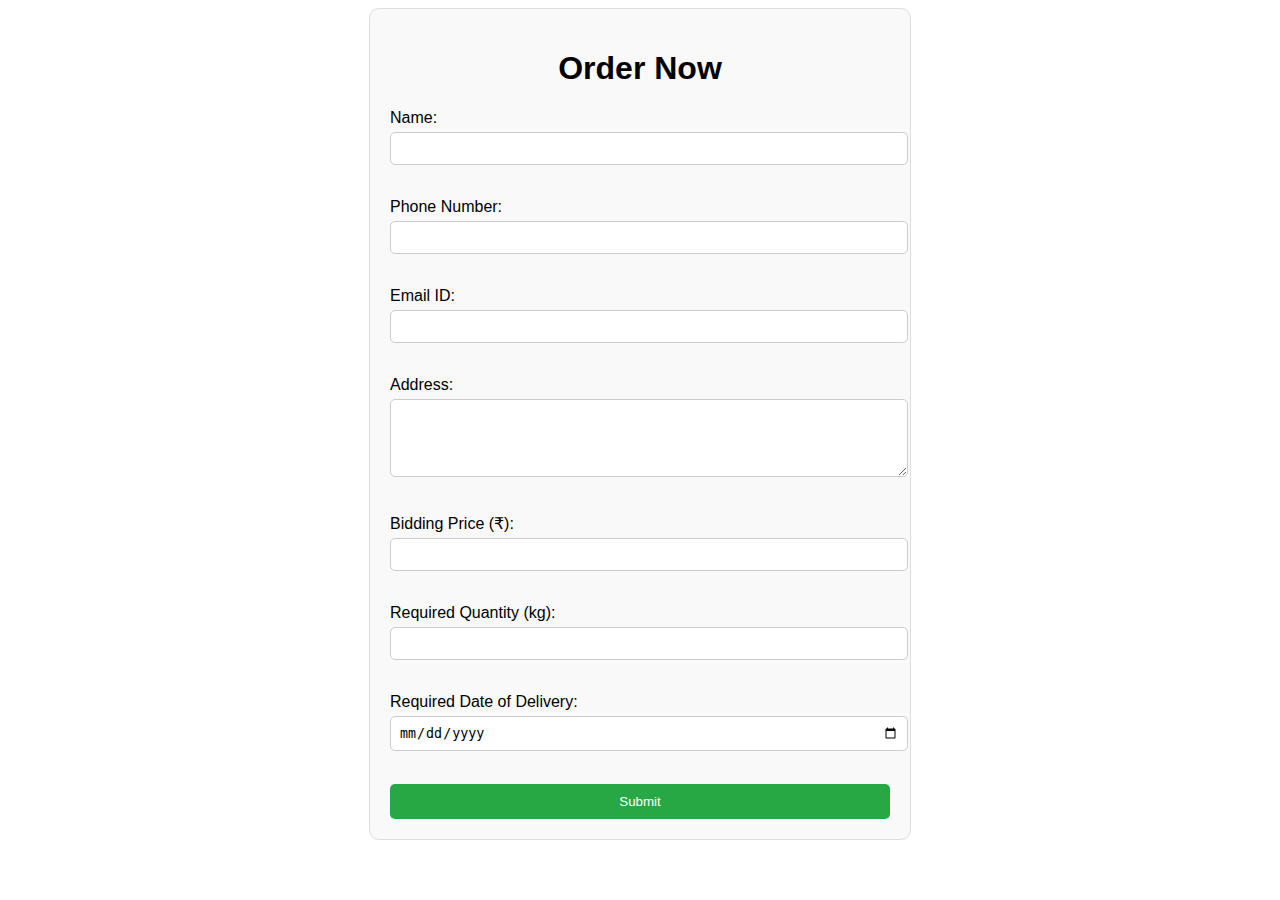
<file: farm products project/buy-now.html>
<!DOCTYPE html>
<html lang="en">
<head>
    <meta charset="UTF-8">
    <meta http-equiv="X-UA-Compatible" content="IE=edge">
    <meta name="viewport" content="width=device-width, initial-scale=1.0">
    <title>Buy Now</title>
    <link rel="stylesheet" href="style3.css"> <!-- Link your CSS file -->
    <link rel="icon" href="./icons/farm image.jpg">
</head>
<body>
    <div class="buy-now-form">
        <h1>Order Now</h1>
        <form id="buyForm">
            <label for="name">Name:</label>
            <input type="text" id="name" name="name" required><br><br>

            <label for="phone">Phone Number:</label>
            <input type="tel" id="phone" name="phone" required><br><br>

            <label for="email">Email ID:</label>
            <input type="email" id="email" name="email" required><br><br>

            <label for="address">Address:</label>
            <textarea id="address" name="address" rows="4" required></textarea><br><br>

            <label for="bidPrice">Bidding Price (₹):</label>
            <input type="number" id="bidPrice" name="bidPrice" required><br><br>

            <label for="quantity">Required Quantity (kg):</label>
            <input type="number" id="quantity" name="quantity" required><br><br>

            <label for="deliveryDate">Required Date of Delivery:</label>
            <input type="date" id="deliveryDate" name="deliveryDate" required><br><br>

            <button type="button" onclick="saveDetails()">Submit</button>
        </form>
    </div>

    <script src="buy-now.js">
    </script> <!-- Link to your JavaScript file -->
</body>
</html>
</file>
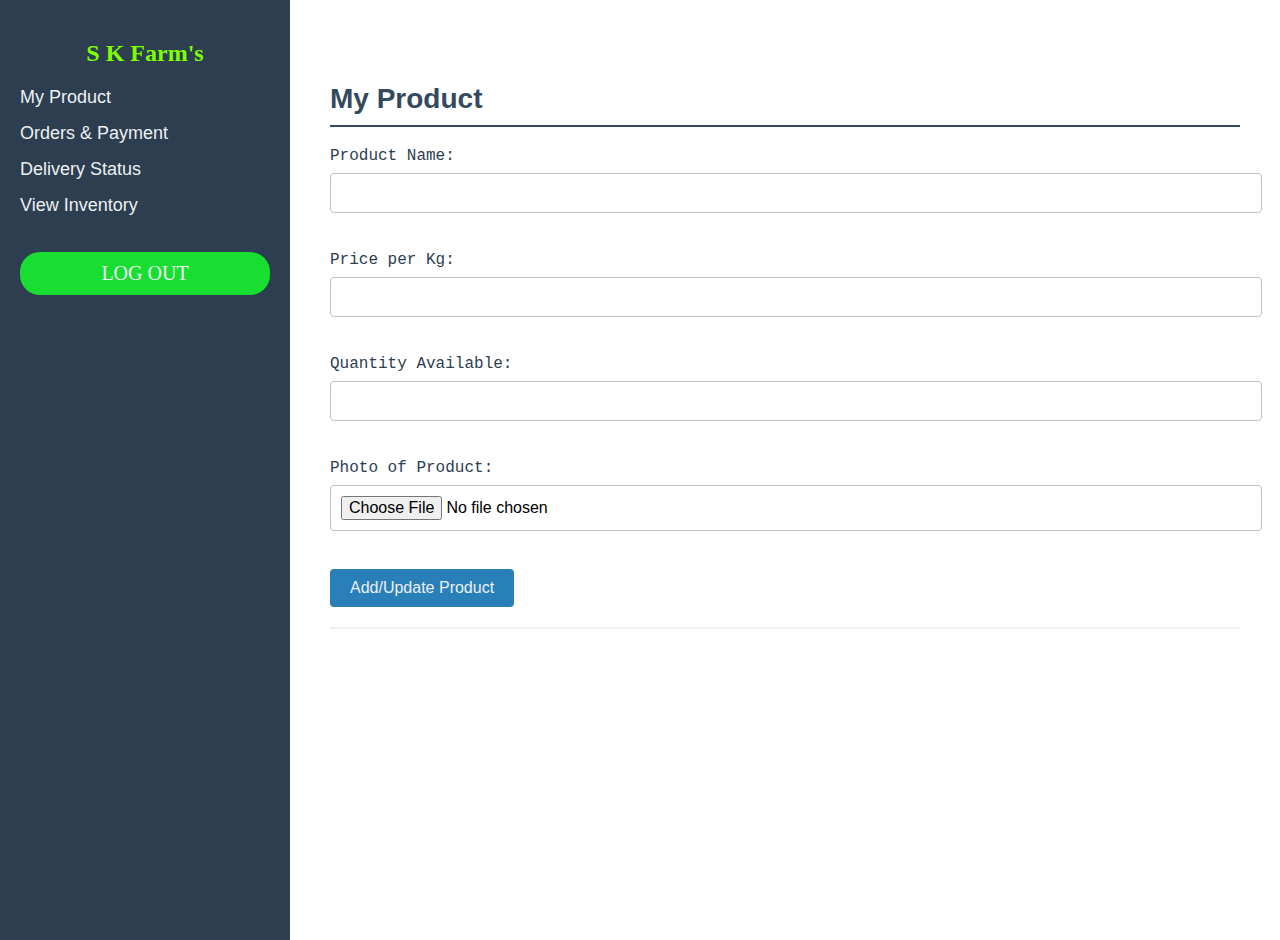
<file: farm products project/index2.html>
<!DOCTYPE html>
<html lang="en">
<head>
    <meta charset="UTF-8">
    <meta name="viewport" content="width=device-width, initial-scale=1.0">
    <title>Farmer Dashboard</title>
    <link rel="icon" href="./icons/farm image.jpg">
    <style>
        /* General Styles */
        body {
            font-family: Arial, sans-serif;
            margin: 0;
            padding: 0;
            display: flex;
            background-color: #f7f7f7;
        }

        /* Sidebar Styles */
        .sidebar {
            width: 250px;
            background-color: #2c3e50;
            color: #ecf0f1;
            padding: 20px;
            height: 100vh;
            box-shadow: 2px 0 5px rgba(0, 0, 0, 0.1);
        }

        .sidebar h2 {
            font-family: 'Georgia', serif;
            font-size: 24px;
            margin-bottom: 20px;
            text-align: center;
        }

        .sidebar ul {
            list-style-type: none;
            padding: 0;
        }

        .sidebar ul li {
            margin: 15px 0;
        }

        .sidebar ul li a {
            text-decoration: none;
            color: #ecf0f1;
            font-family: 'Verdana', sans-serif;
            font-size: 18px;
            transition: color 0.3s;
        }

        .sidebar ul li a:hover {
            color: #e74c3c;
        }

        /* Main Content Styles */
        .main-content {
            flex: 1;
            padding: 40px;
            background-color: #ffffff;
            font-family: 'Arial', sans-serif;
        }

        .main-content h2 {
            font-family: 'Trebuchet MS', sans-serif;
            font-size: 28px;
            color: #34495e;
            border-bottom: 2px solid #34495e;
            padding-bottom: 10px;
            margin-bottom: 20px;
        }

        .content-section {
            margin-bottom: 40px;
        }

        form label {
            font-family: 'Courier New', monospace;
            font-size: 16px;
            color: #2c3e50;
            display: block;
            margin-bottom: 8px;
        }

        form input {
            width: 100%;
            padding: 10px;
            margin-bottom: 20px;
            border: 1px solid #bdc3c7;
            border-radius: 4px;
            font-family: 'Arial', sans-serif;
            font-size: 16px;
        }

        form button {
            background-color: #2980b9;
            color: #ecf0f1;
            border: none;
            padding: 10px 20px;
            cursor: pointer;
            font-family: 'Verdana', sans-serif;
            font-size: 16px;
            border-radius: 4px;
            transition: background-color 0.3s;
        }

        form button:hover {
            background-color: #3498db;
        }

        #productList, #inventoryList {
            font-family: 'Verdana', sans-serif;
            font-size: 16px;
            color: #2c3e50;
        }

        hr {
            border: 0;
            border-top: 2px solid #ecf0f1;
            margin: 20px 0;
        }

        /* Logout Button Styles */
    .logout-btn {
    background-color: rgb(24, 222, 50);
    color: #ecf0f1;
    border: none;
    padding: 10px 20px;
    cursor: pointer;
    font-family: sans-seri;
    font-size: 20px;
    border-radius: 20px;
    margin-top: 20px;
    width: 100%;
    transition: background-color 0.3s;
    text-align: center;
    }

    .logout-btn:hover {
    background-color: rgb(227, 64, 64);
    }

    </style>
</head>
<body>
    <!-- Side Navigation Menu -->
    <div class="sidebar">
        <h2 style="color: chartreuse;">S K Farm's </h2>
        <ul>
            <li><a href="#" id="myProduct" style="padding-bottom: 20px;">My Product</a></li>
            <li><a href="#" id="ordersPayment" style="padding-bottom: 20px;" >Orders & Payment</a></li>
            <li><a href="#" id="deliveryStatus" style="padding-bottom: 20px;" >Delivery Status</a></li>
            <li><a href="#" id="viewInventory" style="padding-bottom: 20px;" >View Inventory</a></li>
        </ul>
         <!-- Logout Button -->
      <button class="logout-btn" onclick="logout()">LOG OUT</button>
    </div>

    <!-- Main Content Area -->
    <div class="main-content">
        <!-- My Product Section -->
        <section id="productSection" class="content-section">
            <h2 style="padding-top: 20px;">My Product</h2>
            <form id="productForm">
                <label for="productName">Product Name:</label>
                <input type="text" id="productName" name="productName" required><br><br>
                <label for="productPricePerKg">Price per Kg:</label>
                <input type="number" id="productPricePerKg" name="productPricePerKg" required><br><br>
                <label for="productQuantity">Quantity Available:</label>
                <input type="number" id="productQuantity" name="productQuantity" required><br><br>
                <label for="productPhoto">Photo of Product:</label>
                <input type="file" id="productPhoto" name="productPhoto" accept="image/*" required><br><br>
                <button type="button" onclick="addOrUpdateProduct()">Add/Update Product</button>
            </form>
            <hr>
            <div id="productList"></div>
        </section>

        <!-- Orders & Payment Section -->
        <section id="ordersSection" class="content-section" style="display:none;">
            <h2>Orders & Payment</h2>
            <p>Details about orders and payment options.</p>
            <div id="ordersPaymentList"></div>
        </section>

        <!-- Delivery Status Section -->
        <section id="deliverySection" class="content-section" style="display:none;">
            <h2>Delivery Status</h2>
            <p>Information on delivery status.</p>
        </section>
        
        <!-- View Inventory Section -->
        <section id="inventorySection" class="content-section" style="display:none;">
            <h2>View Inventory</h2>
            <div id="inventoryList"></div>
        </section>
    </div>

    <script src="scripts2.js"></script>
    <script>function logout() {
        // Redirect to the sign-up page
        window.location.href = 'sign_up.html';
    }
    </script>

    <script>
       // Function to load orders for payment
       function loadOrdersForPayment() {
            const ordersPaymentList = document.getElementById('ordersPaymentList');
            const ordersForPayment = JSON.parse(localStorage.getItem('ordersForPayment')) || [];

            if (ordersForPayment.length === 0) {
                ordersPaymentList.innerHTML = '<p>No orders available for payment.</p>';
                return;
            }

            let ordersPaymentHTML = '';
            ordersForPayment.forEach((order, index) => {
                ordersPaymentHTML += `
                    <div class="order">
                        <h3>Order ${index + 1}</h3>
                        <p><strong>Name:</strong> ${order.name}</p>
                        <p><strong>Phone:</strong> ${order.phone}</p>
                        <p><strong>Email:</strong> ${order.email}</p>
                        <p><strong>Address:</strong> ${order.address}</p>
                        <p><strong>Bidding Price:</strong> ₹${order.bidPrice}</p>
                        <p><strong>Quantity:</strong> ${order.quantity} kg</p>
                        <p><strong>Delivery Date:</strong> ${order.deliveryDate}</p>
                        <button onclick="acceptOrder(${index})">Accept</button>
                        <button onclick="rejectOrder(${index})">Reject</button>
                    </div>
                    <hr>`;
            });

            ordersPaymentList.innerHTML = ordersPaymentHTML;
        }

        function acceptOrder(index) {
            alert('Go to payment, please.');
        }

        function rejectOrder(index) {
            alert('Order is rejected.');
            const ordersForPayment = JSON.parse(localStorage.getItem('ordersForPayment')) || [];
            ordersForPayment.splice(index, 1);
            localStorage.setItem('ordersForPayment', JSON.stringify(ordersForPayment));
            loadOrdersForPayment();
        }

        window.onload = function() {
            loadOrdersForPayment();
        }

        function logout() {
            window.location.href = 'sign_up.html';
        }
    </script>
</body>
</html>
</file>
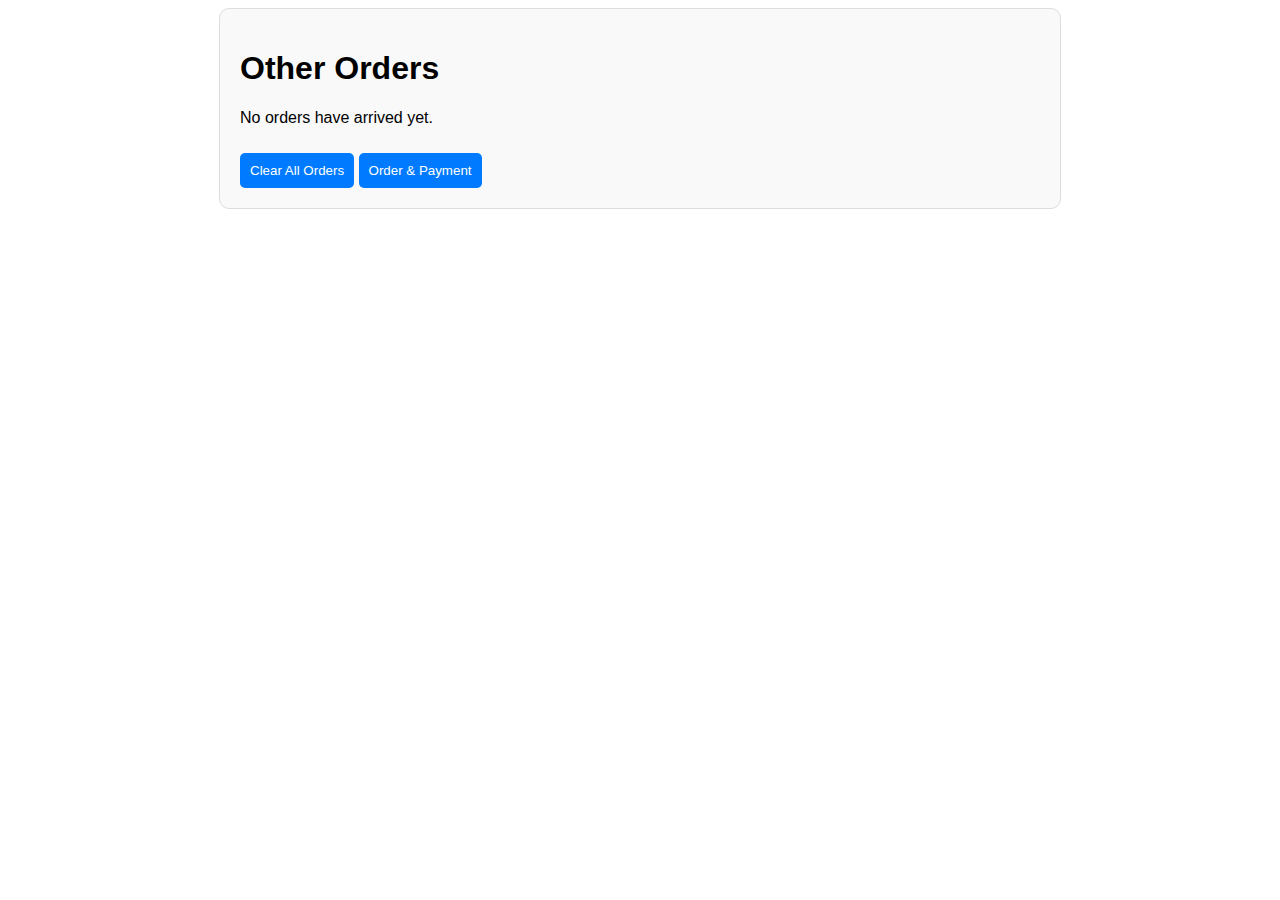
<file: farm products project/orderarrived.html>
<!DOCTYPE html>
<html lang="en">
<head>
    <meta charset="UTF-8">
    <meta http-equiv="X-UA-Compatible" content="IE=edge">
    <meta name="viewport" content="width=device-width, initial-scale=1.0">
    <title>Orders Arrived</title>
    <link rel="stylesheet" href="style3.css"> <!-- Link your CSS file -->
    <link rel="icon" href="./icons/farm image.jpg">
</head>
<body>
    <div class="orders-container">
        <h1>Other Orders</h1>
        <div id="ordersList"></div>
        <button onclick="clearOrders()">Clear All Orders</button>
        <button onclick="goToOrdersPayment()">Order & Payment</button>
    </div>

    <!-- <script src="orderarrived.js">
    </script> Link to your JavaScript file -->

    <script>
          // Function to load and display the orders from localStorage
         function loadOrders() {
            const ordersList = document.getElementById('ordersList');
            const orders = JSON.parse(localStorage.getItem('orders')) || [];

            if (orders.length === 0) {
                ordersList.innerHTML = '<p>No orders have arrived yet.</p>';
                return;
            }

            let ordersHTML = '';
            orders.forEach((order, index) => {
                ordersHTML += `
                    <div class="order">
                        <h3>Order ${index + 1}</h3>
                        <p><strong>Name:</strong> ${order.name}</p>
                        <p><strong>Phone:</strong> ${order.phone}</p>
                        <p><strong>Email:</strong> ${order.email}</p>
                        <p><strong>Address:</strong> ${order.address}</p>
                        <p><strong>Bidding Price:</strong> ₹${order.bidPrice}</p>
                        <p><strong>Quantity:</strong> ${order.quantity} kg</p>
                        <p><strong>Delivery Date:</strong> ${order.deliveryDate}</p>
                    </div>
                    <hr>`;
            });

            ordersList.innerHTML = ordersHTML;
        }

        function clearOrders() {
            if (confirm('Are you sure you want to clear all orders?')) {
                localStorage.removeItem('orders');
                loadOrders();
            }
        }

        function goToOrdersPayment() {
            const orders = JSON.parse(localStorage.getItem('orders')) || [];
            if (orders.length > 0) {
                localStorage.setItem('ordersForPayment', JSON.stringify(orders));
                alert('The data has been saved for Orders & Payment.');
            } else {
                alert('No orders available to save.');
            }
        }

        window.onload = loadOrders;
    </script>
</body>
</html>
</file>
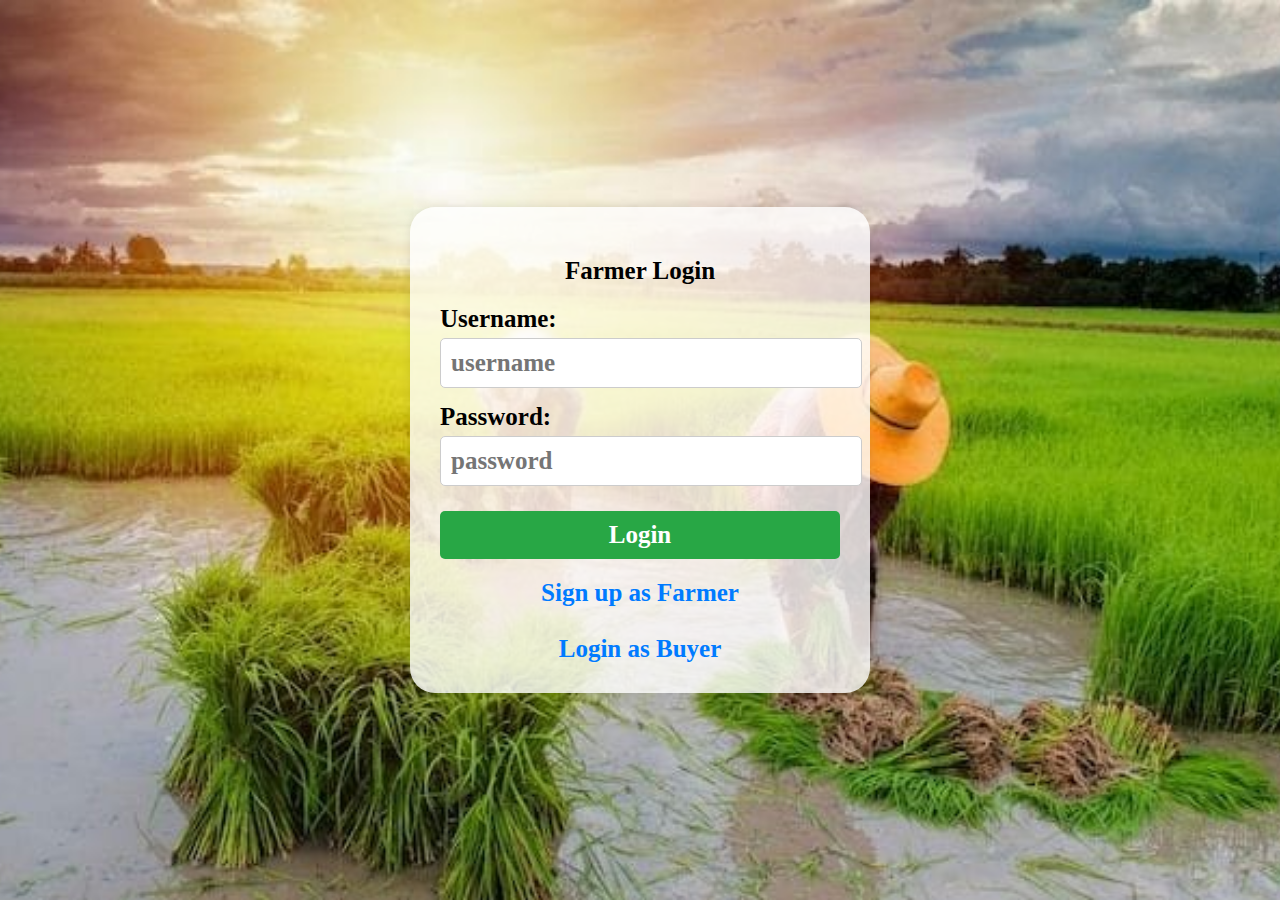
<file: farm products project/sign_up.html>
<!DOCTYPE html>
<html lang="en">
<head>
    <meta charset="UTF-8">
    <meta name="viewport" content="width=device-width, initial-scale=1.0">
    <title>Login & Signup</title>
    <link rel="icon" href="./icons/farm image.jpg">
    <style>
        *{
            font-size: 25px;
            font-family: sans-seri;
            font-weight: 600;
        }
        
        body {
            font-family: Arial, sans-serif;
            background-image: url('./Farmer\ page.jpeg'); 
            background-size: cover;
            background-position: center;
            display: flex;
            justify-content: center;
            align-items: center;
            height: 100vh;
            margin: 0;
        }

        .container {
            background-color: rgba(255, 255, 255, 0.8);
            padding: 30px;
            border-radius: 25px;
            box-shadow: 0 0 10px rgba(0, 0, 0, 0.1);
            max-width: 400px;
            width: 100%;
        }

        h2 {
            text-align: center;
            margin-bottom: 20px;
        }

        .form-group {
            margin-bottom: 15px;
        }

        .form-group label {
            display: block;
            margin-bottom: 5px;
        }

        .form-group input {
            width: 100%;
            padding: 10px;
            border: 1px solid #ccc;
            border-radius: 5px;
        }

        .btn {
            width: 100%;
            padding: 10px;
            background-color: #28a745;
            color: white;
            border: none;
            border-radius: 5px;
            cursor: pointer;
            margin-top: 10px;
        }

        .btn:hover {
            background-color: #218838;
        }

        .switch-link {
            text-align: center;
            margin-top: 20px;
        }

        .switch-link a {
            color: #007bff;
            text-decoration: none;
        }

        .switch-link a:hover {
            text-decoration: underline;
        }

        .error-message, .success-message {
            text-align: center;
            margin-top: 10px;
        }

        .error-message {
            color: red;
        }

        .success-message {
            color: green;
        }

        .hidden {
            display: none;
        }
    </style>
</head>
<body>
  
    <!-- Farmer Login Form -->
    <div class="container" id="farmer-login">
        <h2>Farmer Login</h2>
        <form onsubmit="return verifyFarmer()">
            <div class="form-group">
                <label for="farmer-username-login">Username:</label>
                <input type="text" id="farmer-username-login" required placeholder="username">
            </div>
            <div class="form-group">
                <label for="farmer-password-login">Password:</label>
                <input type="password" id="farmer-password-login" required placeholder="password">
            </div>
            <button type="submit" class="btn">Login</button>
        </form>
        <div class="error-message" id="farmer-error-login"></div>
        <div class="switch-link">
            <a href="#" onclick="showFarmerSignup()">Sign up as Farmer</a><br><br>
            <a href="#" onclick="showBuyerLogin()">Login as Buyer</a>
        </div>
    </div>


    <!-- Buyer Login Form -->
    <div class="container hidden" id="buyer-login">
        <h2>Buyer Login</h2>
        <form onsubmit="return verifyBuyer()">
            <div class="form-group">
                <label for="buyer-username-login">Username:</label>
                <input type="text" id="buyer-username-login" required placeholder="username">
            </div>
            <div class="form-group">
                <label for="buyer-password-login">Password:</label>
                <input type="password" id="buyer-password-login" required placeholder="password">
            </div>
            <button type="submit" class="btn">Login</button>
        </form>
        <div class="error-message" id="buyer-error-login"></div>
        <div class="switch-link">
            <a href="#" onclick="showBuyerSignup()">Sign up as Buyer</a><br><br>
            <a href="#" onclick="showFarmerLogin()">Login as Farmer</a>
        </div>
    </div>

    <!-- Farmer Signup Form -->
    <div class="container hidden" id="farmer-signup">
        <h2>Farmer Signup</h2>
        <form onsubmit="return signupFarmer()">
            <div class="form-group">
                <label for="farmer-name">Name:</label>
                <input type="text" id="farmer-name" required placeholder="name">
            </div>
            <div class="form-group">
                <label for="farmer-phone">Phone Number:</label>
                <input type="text" id="farmer-phone" required placeholder="phone number">
            </div>
            <div class="form-group">
                <label for="farmer-address">Address of Manufacturing:</label>
                <input type="text" id="farmer-address" required placeholder="address">
            </div>
            <div class="form-group">
                <label for="farmer-username-signup">Username:</label>
                <input type="text" id="farmer-username-signup" required placeholder="username">
            </div>
            <div class="form-group">
                <label for="farmer-password-signup">Password:</label>
                <input type="password" id="farmer-password-signup" required placeholder="password">
            </div>
            <div class="form-group">
                <label for="farmer-email">Email ID:</label>
                <input type="email" id="farmer-email" required placeholder="email">
            </div>
            <button type="submit" class="btn">Sign up</button>
        </form>
        <div class="error-message" id="farmer-error-signup"></div>
        <div class="success-message" id="farmer-success-signup"></div>
        <div class="switch-link">
            <a href="#" onclick="showFarmerLogin()">Login as Farmer</a><br><br>
            <a href="#" onclick="showBuyerSignup()">Sign up as Buyer</a>
        </div>
    </div>

    <!-- Buyer Signup Form -->
    <div class="container hidden" id="buyer-signup">
        <h2>Buyer Signup</h2>
        <form onsubmit="return signupBuyer()">
            <div class="form-group">
                <label for="buyer-name">Name:</label>
                <input type="text" id="buyer-name" required placeholder="name">
            </div>
            <div class="form-group">
                <label for="buyer-phone">Phone Number:</label>
                <input type="text" id="buyer-phone" required placeholder="phone number">
            </div>
            <div class="form-group">
                <label for="buyer-address">Address:</label>
                <input type="text" id="buyer-address" required placeholder="address">
            </div>
            <div class="form-group">
                <label for="buyer-username-signup">Username:</label>
                <input type="text" id="buyer-username-signup" required placeholder="user name">
            </div>
            <div class="form-group">
                <label for="buyer-password-signup">Password:</label>
                <input type="password" id="buyer-password-signup" required placeholder="password">
            </div>
            <div class="form-group">
                <label for="buyer-email">Email ID:</label>
                <input type="email" id="buyer-email" required placeholder="email">
            </div>
            <button type="submit" class="btn">Sign up</button>
        </form>
        <div class="error-message" id="buyer-error-signup"></div>
        <div class="success-message" id="buyer-success-signup"></div>
        <div class="switch-link">
            <a href="#" onclick="showBuyerLogin()">Login as Buyer</a><br><br>
            <a href="#" onclick="showFarmerSignup()">Sign up as Farmer</a>
        </div>
    </div>

    <script>
        // Function to show Farmer Login Form
        function showFarmerLogin() {
            document.getElementById('farmer-login').classList.remove('hidden');
            document.getElementById('buyer-login').classList.add('hidden');
            document.getElementById('farmer-signup').classList.add('hidden');
            document.getElementById('buyer-signup').classList.add('hidden');
        }

        // Function to show Buyer Login Form
        function showBuyerLogin() {
            document.getElementById('buyer-login').classList.remove('hidden');
            document.getElementById('farmer-login').classList.add('hidden');
            document.getElementById('farmer-signup').classList.add('hidden');
            document.getElementById('buyer-signup').classList.add('hidden');
        }

        // Function to show Farmer Signup Form
        function showFarmerSignup() {
            document.getElementById('farmer-signup').classList.remove('hidden');
            document.getElementById('farmer-login').classList.add('hidden');
            document.getElementById('buyer-login').classList.add('hidden');
            document.getElementById('buyer-signup').classList.add('hidden');
        }

        // Function to show Buyer Signup Form
        function showBuyerSignup() {
            document.getElementById('buyer-signup').classList.remove('hidden');
            document.getElementById('farmer-login').classList.add('hidden');
            document.getElementById('buyer-login').classList.add('hidden');
            document.getElementById('farmer-signup').classList.add('hidden');
        }

        // Predefined users for login
        const farmers = [
            { username: 'harini@25', password: '25012005' },
            { username: 'aravinth@25', password: '25112004' }
        ];

        const buyers = [
            { username: 'dinesh@20', password: '20122003' },
            { username: 'annapoorani@26', password: '26112004' },
            { username: 'harinee@29', password: '29052004' },
            { username: 'hinduja@4', password: '04052005' }
        ];

    // Function to verify farmer login
function verifyFarmer() {
    const username = document.getElementById('farmer-username-login').value;
    const password = document.getElementById('farmer-password-login').value;
    const error = document.getElementById('farmer-error-login');

    // Check against predefined farmers
    let user = farmers.find(farmer => farmer.username === username && farmer.password === password);

    // If not found, check against farmers in localStorage
    if (!user) {
        const farmersData = JSON.parse(localStorage.getItem('farmers')) || [];
        user = farmersData.find(farmer => farmer.username === username && farmer.password === password);
    }

    if (user) {
        window.location.href = 'index2.html'; // Redirect to index.html
    } else {
        error.textContent = 'Invalid username or password.';
    }
    return false;
}

// Function to verify buyer login
function verifyBuyer() {
    const username = document.getElementById('buyer-username-login').value;
    const password = document.getElementById('buyer-password-login').value;
    const error = document.getElementById('buyer-error-login');

    // Check against predefined buyers
    let user = buyers.find(buyer => buyer.username === username && buyer.password === password);

    // If not found, check against buyers in localStorage
    if (!user) {
        const buyersData = JSON.parse(localStorage.getItem('buyers')) || [];
        user = buyersData.find(buyer => buyer.username === username && buyer.password === password);
    }

    if (user) {
        window.location.href = 'index.html'; // Redirect to index.html
    } else {
        error.textContent = 'Invalid username or password.';
    }
    return false;
}

// Function to sign up a farmer
function signupFarmer() {
    const name = document.getElementById('farmer-name').value;
    const phone = document.getElementById('farmer-phone').value;
    const address = document.getElementById('farmer-address').value;
    const username = document.getElementById('farmer-username-signup').value;
    const password = document.getElementById('farmer-password-signup').value;
    const email = document.getElementById('farmer-email').value;
    const error = document.getElementById('farmer-error-signup');
    const success = document.getElementById('farmer-success-signup');

    // Get current farmers from localStorage
    const farmersData = JSON.parse(localStorage.getItem('farmers')) || [];

    // Check if username already exists in predefined or stored farmers
    if (farmers.some(farmer => farmer.username === username) || farmersData.some(farmer => farmer.username === username)) {
        error.textContent = 'Username already exists.';
        return false;
    }

    // Save the farmer data in localStorage
    farmersData.push({ name, phone, address, username, password, email });
    localStorage.setItem('farmers', JSON.stringify(farmersData));

    error.textContent = '';
    success.textContent = 'Signup successful! Please log in.';

    // Clear form
    document.getElementById('farmer-signup').reset();

    // Redirect to login after short delay
    setTimeout(showFarmerLogin, 1500);

    return false;
}

// Function to sign up a buyer
function signupBuyer() {
    const name = document.getElementById('buyer-name').value;
    const phone = document.getElementById('buyer-phone').value;
    const address = document.getElementById('buyer-address').value;
    const username = document.getElementById('buyer-username-signup').value;
    const password = document.getElementById('buyer-password-signup').value;
    const email = document.getElementById('buyer-email').value;
    const error = document.getElementById('buyer-error-signup');
    const success = document.getElementById('buyer-success-signup');

    // Get current buyers from localStorage
    const buyersData = JSON.parse(localStorage.getItem('buyers')) || [];

    // Check if username already exists in predefined or stored buyers
    if (buyers.some(buyer => buyer.username === username) || buyersData.some(buyer => buyer.username === username)) {
        error.textContent = 'Username already exists.';
        return false;
    }

    // Save the buyer data in localStorage
    buyersData.push({ name, phone, address, username, password, email });
    localStorage.setItem('buyers', JSON.stringify(buyersData));

    error.textContent = '';
    success.textContent = 'Signup successful! Please log in.';

    // Clear form
    document.getElementById('buyer-signup').reset();

    // Redirect to login after short delay
    setTimeout(showBuyerLogin, 1500);

    return false;
}

    </script>

</body>
</html>
</file>
<file: farm products project/style3.css>
.product-image {
    width: 120px;  /* Set a smaller width */
    height: 170px;  /* Set a smaller height */
}
.btn {
    display: inline-block;
    padding: 10px 20px;
    font-size: 16px;
    text-align: center;
    text-decoration: none;
    border-radius: 5px;
    margin-top: 10px;
    cursor: pointer;
}

.btn-success {
    background-color: #28a745; /* Green background for Buy Now button */
    color: white; /* White text */
}

.btn-primary {
    background-color: #007bff; /* Blue background for Back to Products button */
    color: white; /* White text */
}
body {
    font-family: Arial, sans-serif;
}

.buy-now-form {
    max-width: 500px;
    margin: auto;
    padding: 20px;
    border: 1px solid #ddd;
    border-radius: 10px;
    background-color: #f9f9f9;
}

.buy-now-form h1 {
    text-align: center;
}

.buy-now-form label {
    display: block;
    margin-bottom: 5px;
}

.buy-now-form input,
.buy-now-form textarea {
    width: 100%;
    padding: 8px;
    margin-bottom: 15px;
    border: 1px solid #ccc;
    border-radius: 5px;
}

.buy-now-form button {
    width: 100%;
    padding: 10px;
    background-color: #28a745;
    color: white;
    border: none;
    border-radius: 5px;
    cursor: pointer;
}

.buy-now-form button:hover {
    background-color: #218838;
}
.orders-container {
    max-width: 800px;
    margin: auto;
    padding: 20px;
    border: 1px solid #ddd;
    border-radius: 10px;
    background-color: #f9f9f9;
}

.order-item {
    border: 1px solid #ddd;
    border-radius: 5px;
    padding: 10px;
    margin-bottom: 10px;
}

.order-item button {
    margin-right: 10px;
    padding: 5px 10px;
    border: none;
    border-radius: 5px;
    cursor: pointer;
}

.order-item button:nth-of-type(1) {
    background-color: #28a745; /* Green for Accept */
    color: white;
}

.order-item button:nth-of-type(2) {
    background-color: #dc3545; /* Red for Reject */
    color: white;
}

.orders-container button {
    margin-top: 10px;
    padding: 10px;
    border: none;
    border-radius: 5px;
    background-color: #007bff; /* Blue for Clear All Orders */
    color: white;
    cursor: pointer;
}

.orders-container button:hover {
    background-color: #0056b3;
}
</file>
